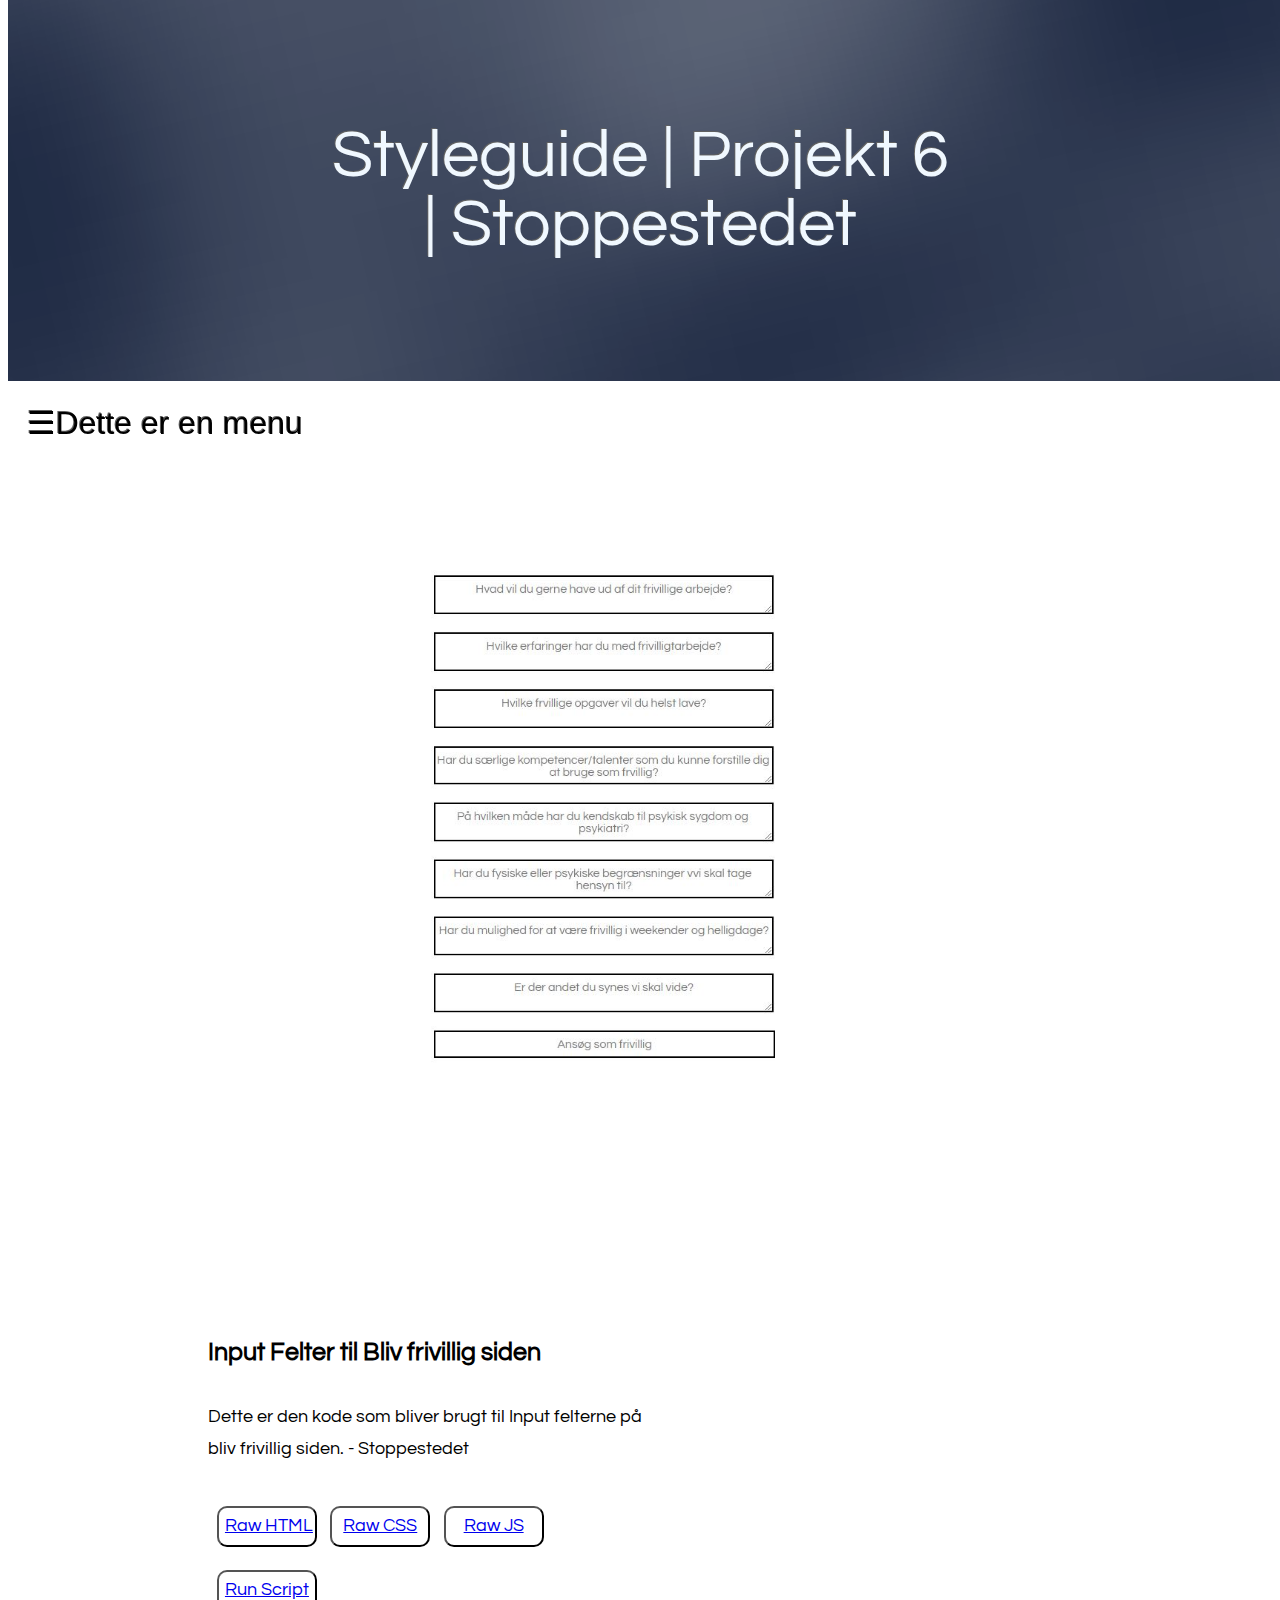
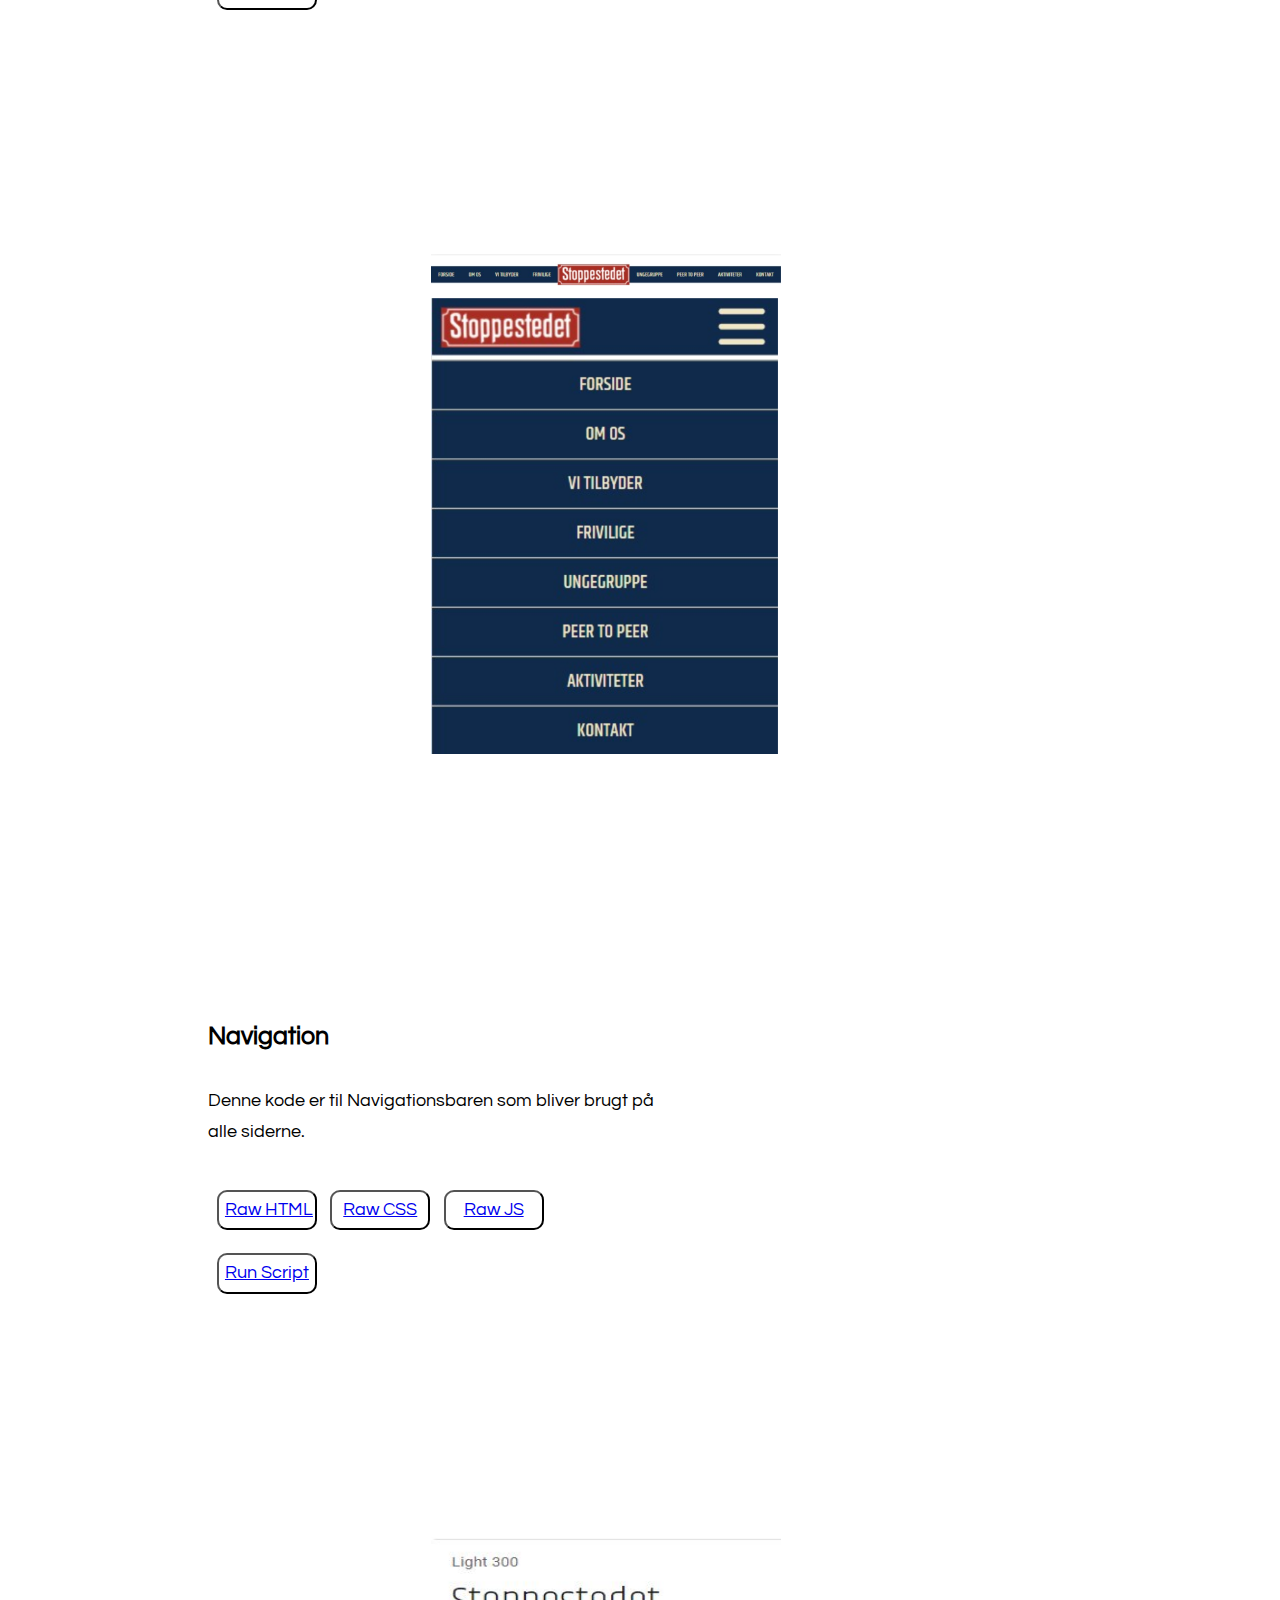
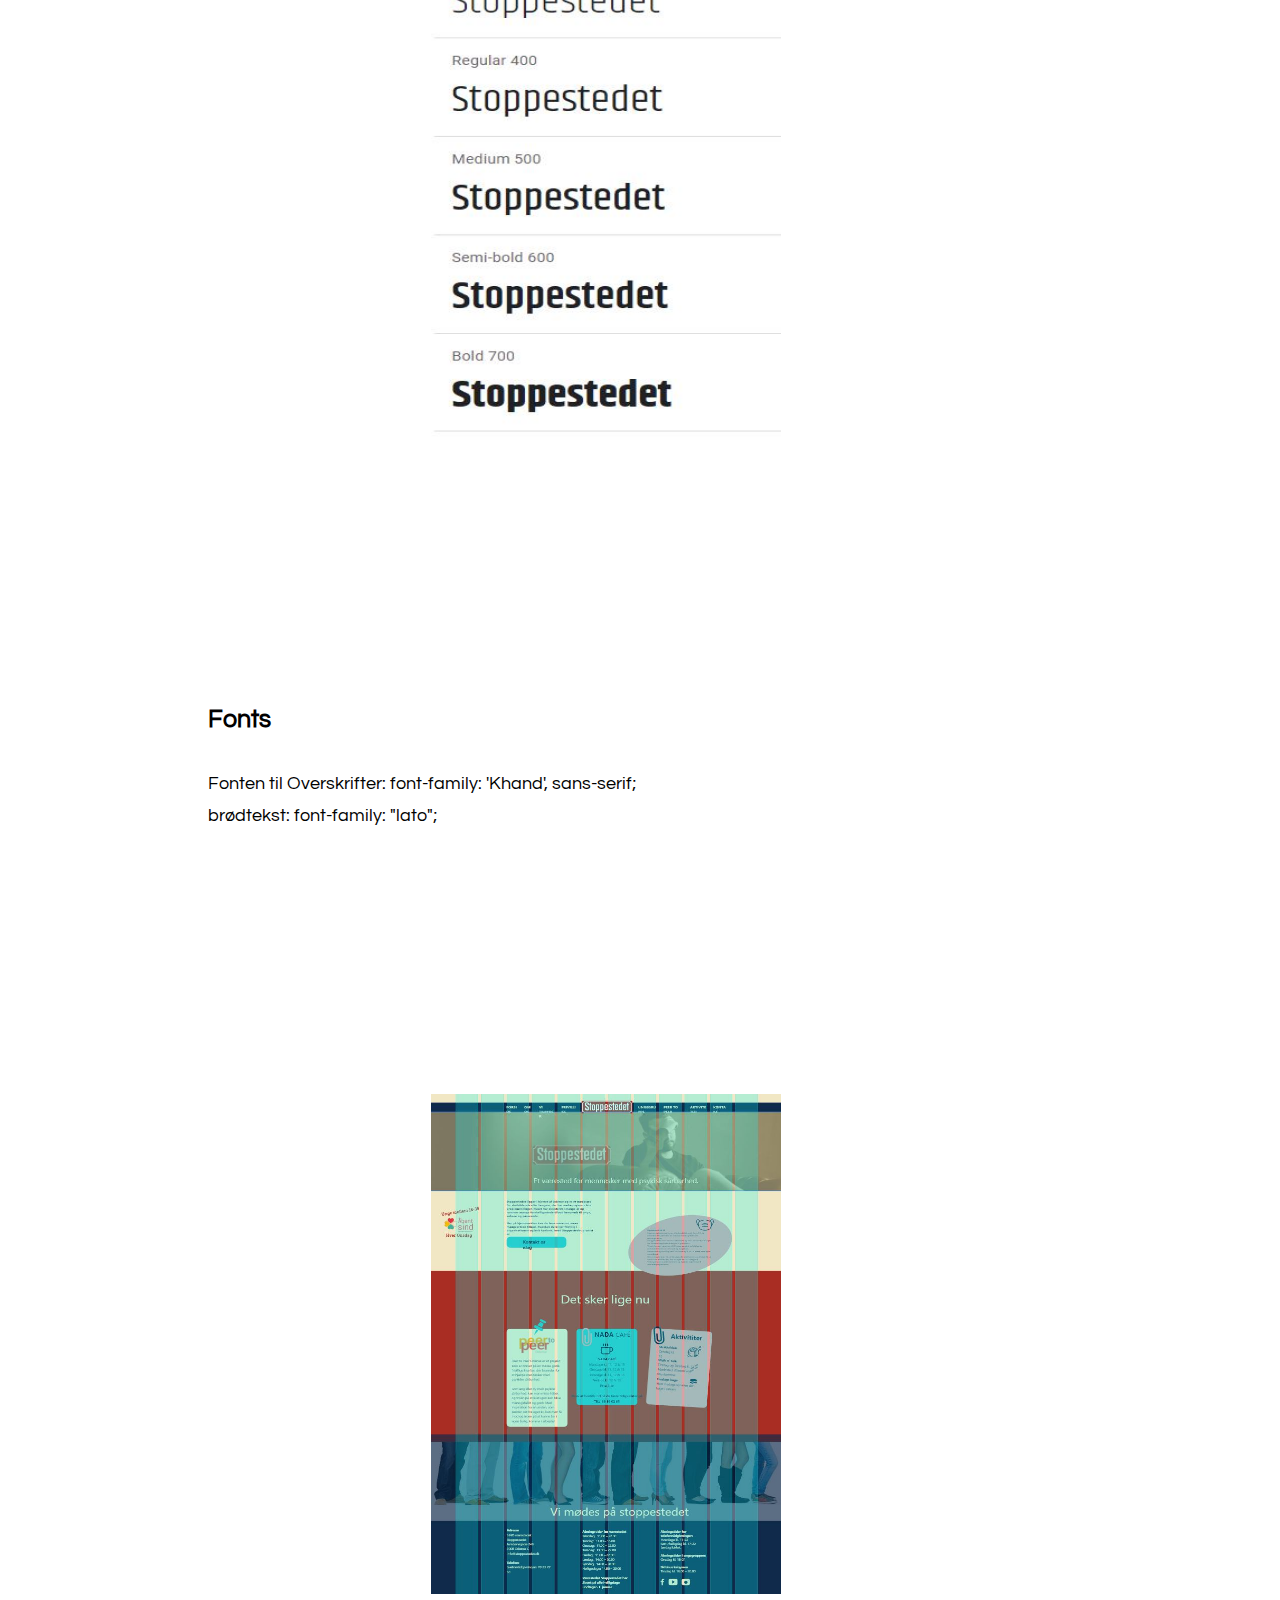
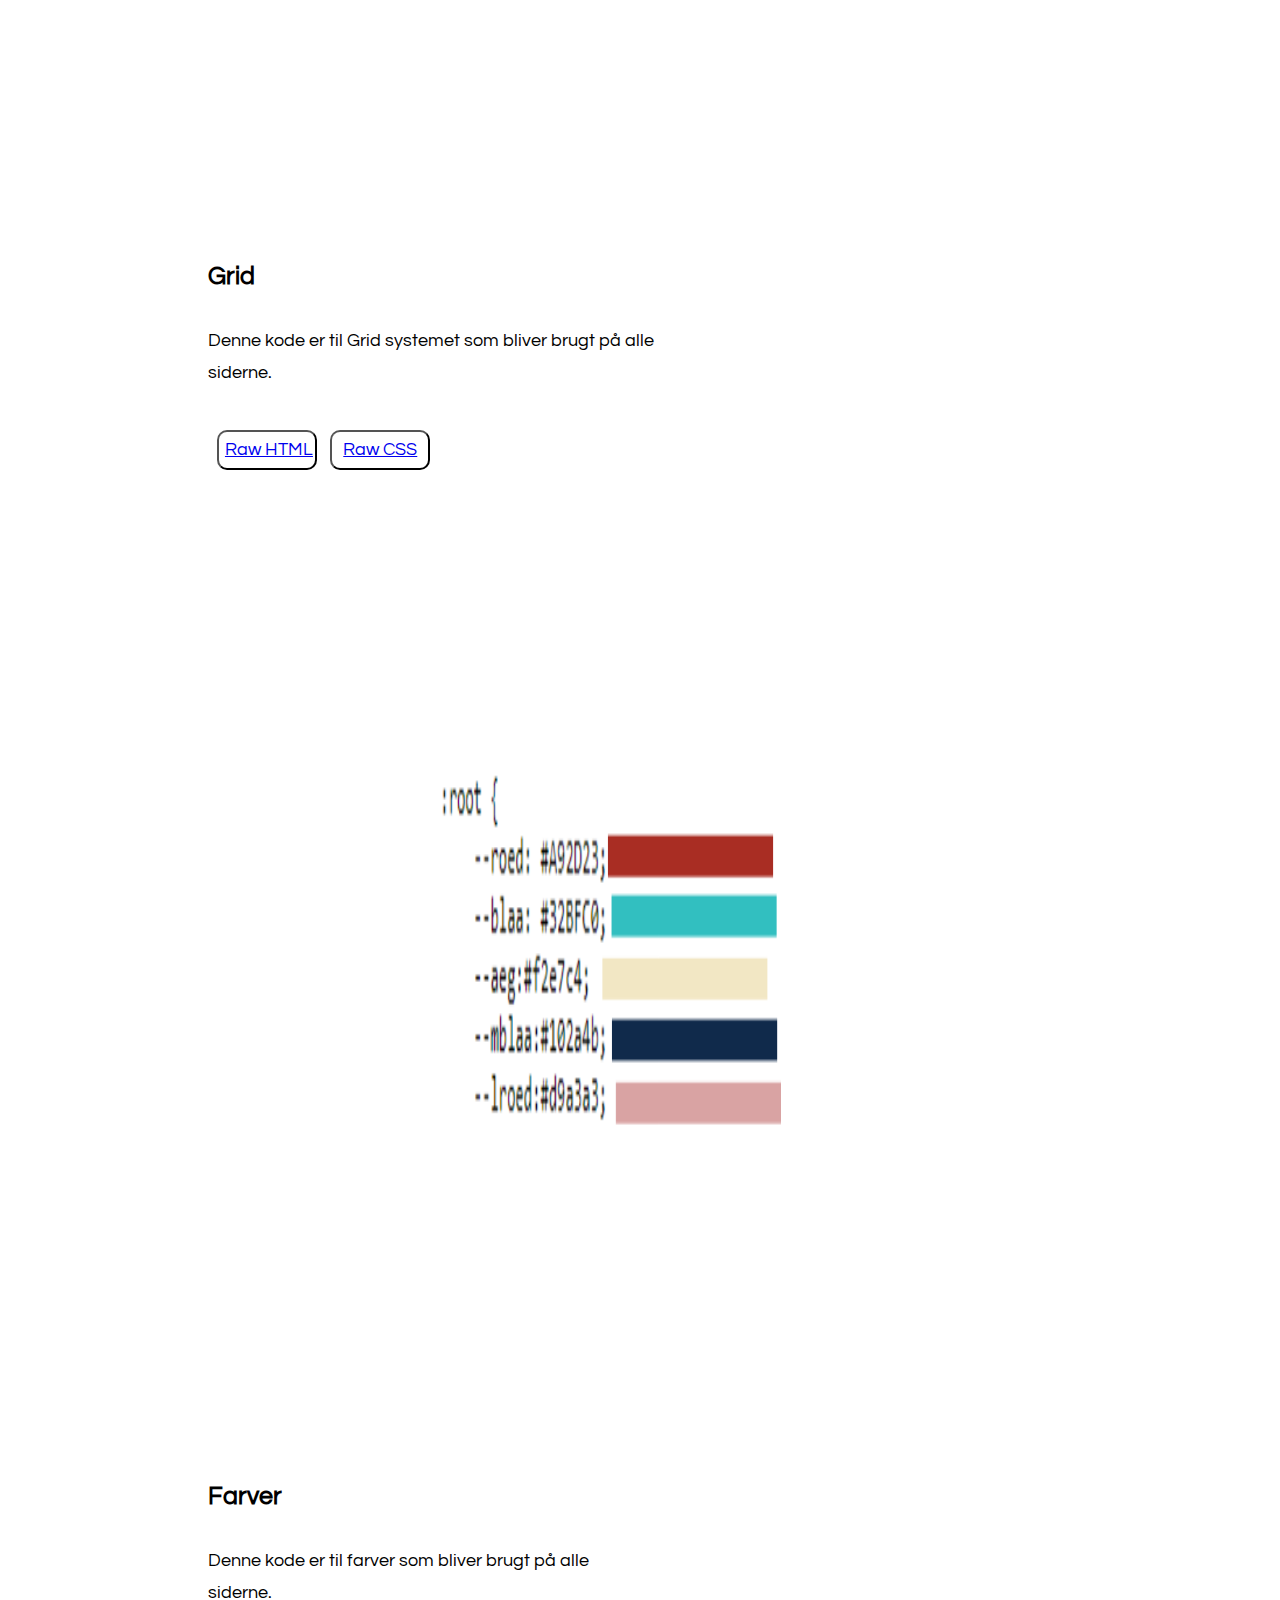
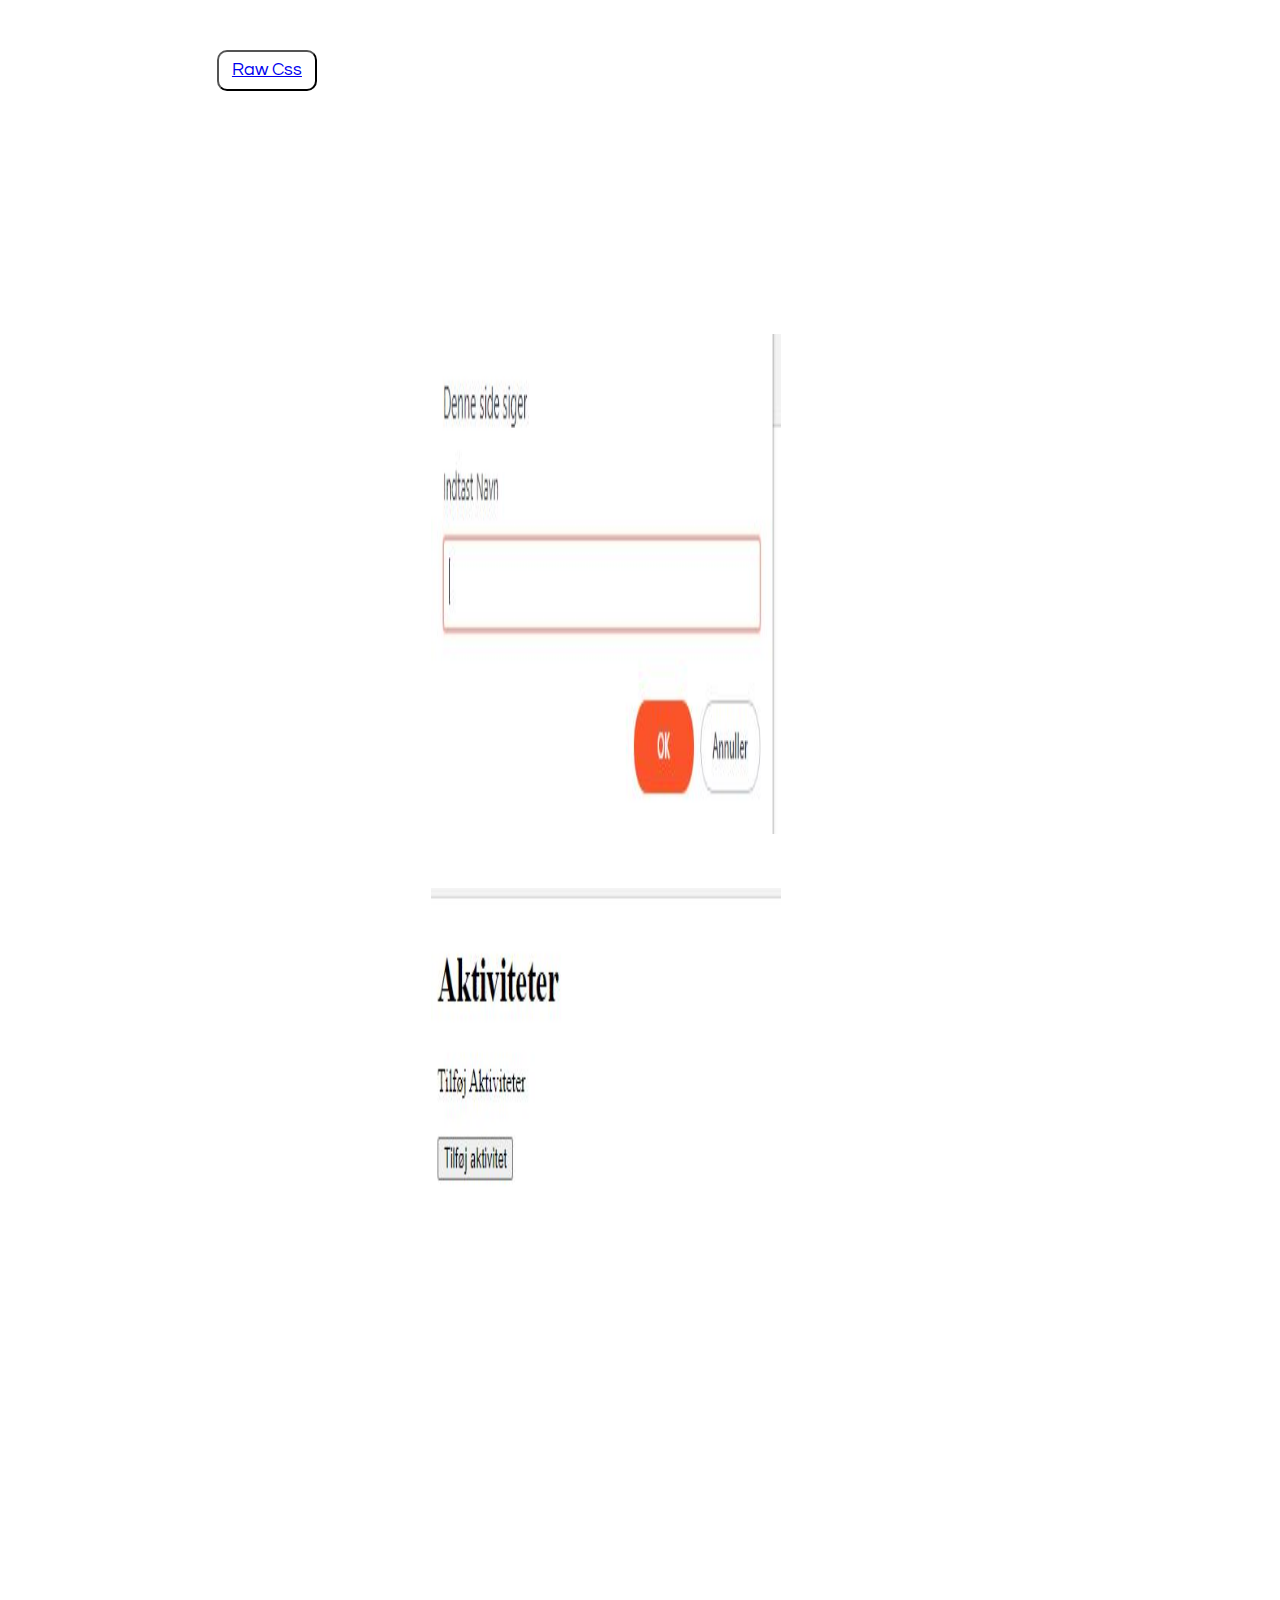
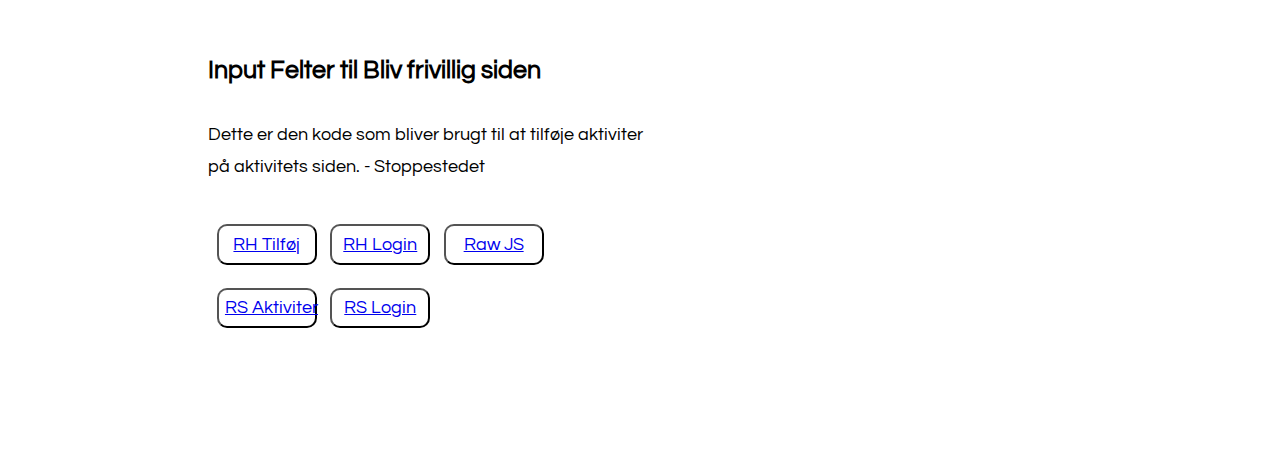
<file: index.html>
<!DOCTYPE html>
<html lang="en">

<head>
    <meta charset="UTF-8">
    <meta name="viewport" content="width=device-width, initial-scale=1.0">
    <title>Styleguide | Stoppestedet | Projekt 6</title>
    <link rel="stylesheet" href="Css/styler.css">
    <link href="https://fonts.googleapis.com/css2?family=Questrial&display=swap" rel="stylesheet">
    <link href="https://fonts.googleapis.com/css2?family=Khand&display=swap" rel="stylesheet">
    <script src="Js/javasovs.js" defer></script>
</head>
<header>
    <div class="headeren">
        <img src="pictures/filter.png" alt="header">
        <div class="centered">Styleguide | Projekt 6 | Stoppestedet</div>
    </div>
</header>
<nav class="stickytopbar">
    <div id="topbar">
        <div id="sections_btn_holder">
            <button onclick="toggleNavPanel('sections_panel')"><span id="navarrow">&#9776;Dette er en
                    menu</span></button>
        </div>
        <div id="sections_panel">
            <div>
                <div class="containerx">
                    <!--ikke noget bedre end classes med navngivning som ikke er relevant for indholdet :) -->
                    <p class="styleguide">Styleguide Projekt 6</p>

                    <p><a href="#form" class="navigation">Form imput</a></p>

                    <p><a href="#menubar" class="buttons">Menu bar</a></p>

                    <p><a href="#fonts" class="footer">fonts</a></p>

                    <p><a href="#grid" class="Application_form">Css Grid</a></p>

                    <p><a href="#colours" class="image_slider">colours</a></p>

                    <p><a href="#aktivitert" class="aktiviter">aktiviter</a></p>


                </div>
            </div>
        </div>
    </div>
</nav>

<body>
    <main>
        <article>
            <section id="form" class="main_content">
                <ul>
                    <li>
                        <img src="pictures/forminput.JPG" alt="Form felter">
                    </li>
                    <li>
                        <span>
                            <h5>Input Felter til Bliv frivillig siden</h5>
                            <p class="margintopparagraf">Dette er den kode som bliver brugt til Input felterne på
                                bliv frivillig siden. - Stoppestedet
                            </p>
                            <button type=“button”><a
                                    href="https://raw.githubusercontent.com/Xarzie/Projekt6Styleguide/main/raw%20html/index.html"
                                    target="new">Raw
                                    HTML</a></button>
                            <button type=“button”><a
                                    href="https://raw.githubusercontent.com/Xarzie/Projekt6Styleguide/main/Raw%20Css/stylesovs.css"
                                    target="new">Raw
                                    CSS</a></button>
                            <button type=“button”><a
                                    href="https://raw.githubusercontent.com/Xarzie/Projekt6Styleguide/main/raw%20java/javasovs.js"
                                    target="new">Raw
                                    JS</a></button>
                            <button type=“button”><a href="Runscripts/form.html" target="new">Run Script</a></button>
                        </span>
                    </li>
                </ul>
            </section>
            <section id="menubar" class="main_content">
                <ul>
                    <li>
                        <img src="pictures/navigationsbaren.png" alt="menu bar">
                    </li>
                    <li>
                        <span>
                            <h5>Navigation</h5>
                            <p class="margintopparagraf">Denne kode er til Navigationsbaren som bliver brugt
                                på alle siderne.
                            </p>
                            <button type=“button”><a
                                    href="https://raw.githubusercontent.com/Xarzie/Projekt6Styleguide/main/raw%20html/LasseMenubarHtml"
                                    target="new">Raw
                                    HTML</a></button>
                            <button type=“button”><a
                                    href="https://raw.githubusercontent.com/Xarzie/Projekt6Styleguide/main/Raw%20Css/Lassemenubarcss"
                                    target="new">Raw
                                    CSS</a></button>
                            <button type=“button”><a
                                    href="https://raw.githubusercontent.com/Xarzie/Projekt6Styleguide/main/raw%20java/lassemenubarjs"
                                    target="new">Raw
                                    JS</a></button>
                            <button type=“button”><a href="Runscripts/menubar.html" target="new">Run Script</a></button>
                        </span>
                    </li>
                </ul>
            </section>
            <section id="fonts" class="main_content">
                <ul>
                    <li>
                        <img src="pictures/stoppestedetfont.JPG" alt="fonterne">
                    </li>
                    <li>
                        <span>
                            <h5>Fonts</h5>
                            <p class="margintopparagraf">Fonten til Overskrifter: font-family: 'Khand', sans-serif;
                                <br> brødtekst: font-family: "lato";

                            </p>
                        </span>
                    </li>
                </ul>
            </section>
            <section id="grid" class="main_content">
                <ul>
                    <li>
                        <img src="pictures/grid.JPG" alt="gridsystem">
                    </li>
                    <li>
                        <span>
                            <h5>Grid</h5>
                            <p class="margintopparagraf">Denne kode er til Grid systemet som bliver brugt
                                på alle siderne.
                            </p>
                            <button type=“button”><a
                                    href="https://raw.githubusercontent.com/Xarzie/Projekt6Styleguide/main/raw%20html/Grid%20system%20forside"
                                    target="new">Raw
                                    HTML</a></button>
                            <button type=“button”><a
                                    href="https://raw.githubusercontent.com/Xarzie/Projekt6Styleguide/main/Raw%20Css/Gridsystemforside"
                                    target="new">Raw
                                    CSS</a></button>

                        </span>
                    </li>
                </ul>
            </section>
            <section id="colours" class="main_content">
                <ul>
                    <li>
                        <img src="pictures/farverstoppestedet.png" alt="gridsystem">
                    </li>
                    <li>
                        <span>
                            <h5>Farver</h5>
                            <p class="margintopparagraf">Denne kode er til farver som bliver brugt
                                på alle siderne.
                            </p>
                            <button type=“button”><a
                                    href="https://raw.githubusercontent.com/Xarzie/Projekt6Styleguide/main/Raw%20Css/rawfarver"
                                    target="new">Raw
                                    Css</a></button>
                        </span>
                    </li>
                </ul>
            </section>
            <section id="aktivitert" class="main_content">
                <ul>
                    <li>
                        <img src="pictures/login.JPG" alt="aktiviter">
                        <img src="pictures/tilføjaktivitet.JPG" alt="aktiviter">
                    </li>
                    <li>
                        <span>
                            <h5>Input Felter til Bliv frivillig siden</h5>
                            <p class="margintopparagraf">Dette er den kode som bliver brugt til at tilføje aktiviter på
                                aktivitets siden. - Stoppestedet
                            </p>
                            <button type=“button”><a
                                    href="https://raw.githubusercontent.com/Xarzie/Projekt6Styleguide/main/raw%20html/Khanapolaktiviteter"
                                    target="new">RH Tilføj
                                </a></button>
                            <button type=“button”><a
                                    href="https://raw.githubusercontent.com/Xarzie/Projekt6Styleguide/main/raw%20html/KhanapolLogin"
                                    target="new">RH Login</a></button>
                            <button type=“button”><a
                                    href="https://raw.githubusercontent.com/Xarzie/Projekt6Styleguide/main/raw%20java/KhanapolJavascript"
                                    target="new">Raw JS</a></button>
                            <button type=“button”><a href="Runscripts/aktiviteter.html" target="new">RS
                                    Aktiviter</a></button>
                            <button type=“button”><a href="Runscripts/Login side.html" target="new">RS
                                    Login</a></button>
                        </span>
                    </li>
                </ul>
            </section>
</body>

</html>
</file>
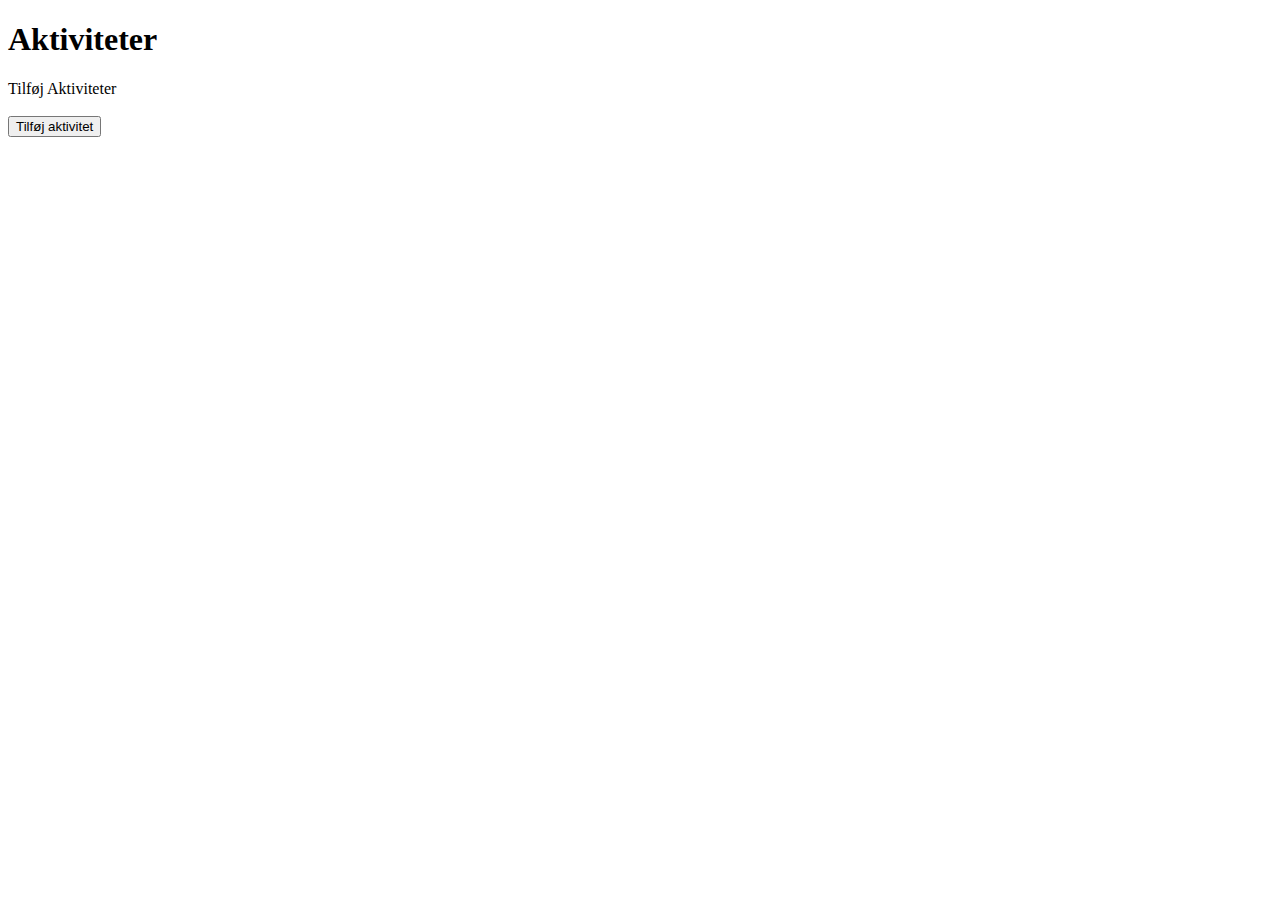
<file: Runscripts/aktiviteter.html>
<!DOCTYPE html>
<html lang="en">
<head>
    <meta charset="UTF-8">
    <meta name="viewport" content="width=device-width, initial-scale=1.0">
    
    <title>Tilføj aktivitet</title>
</head>
<body>
    <h1>Aktiviteter</h1>
    <span>Tilføj Aktiviteter</span><br><br>

   <!--  <form id="myForm" action="/aktiviteter.html">
        Aktivitetsnavn: <input type="text" namePromt="fname"><br>
        Aktivitets beskrivelse: <input type="text" passwordPromt="lname"><br>
Aktivitets sted: <input type="text" passwordPromt="lname"><br>
Aktivitets tidspunkt: <input type="text" passwordPromt="lname"><br><br>
        <input type="button" onclick="nyAktivitetFormular()" value="Submit form">
      </form>  -->
      
      <button id="kontaktKnap" onclick="kontaktFormular()">Tilføj aktivitet</button>
        <p id="number"></p>
</body>
</html>
</file>
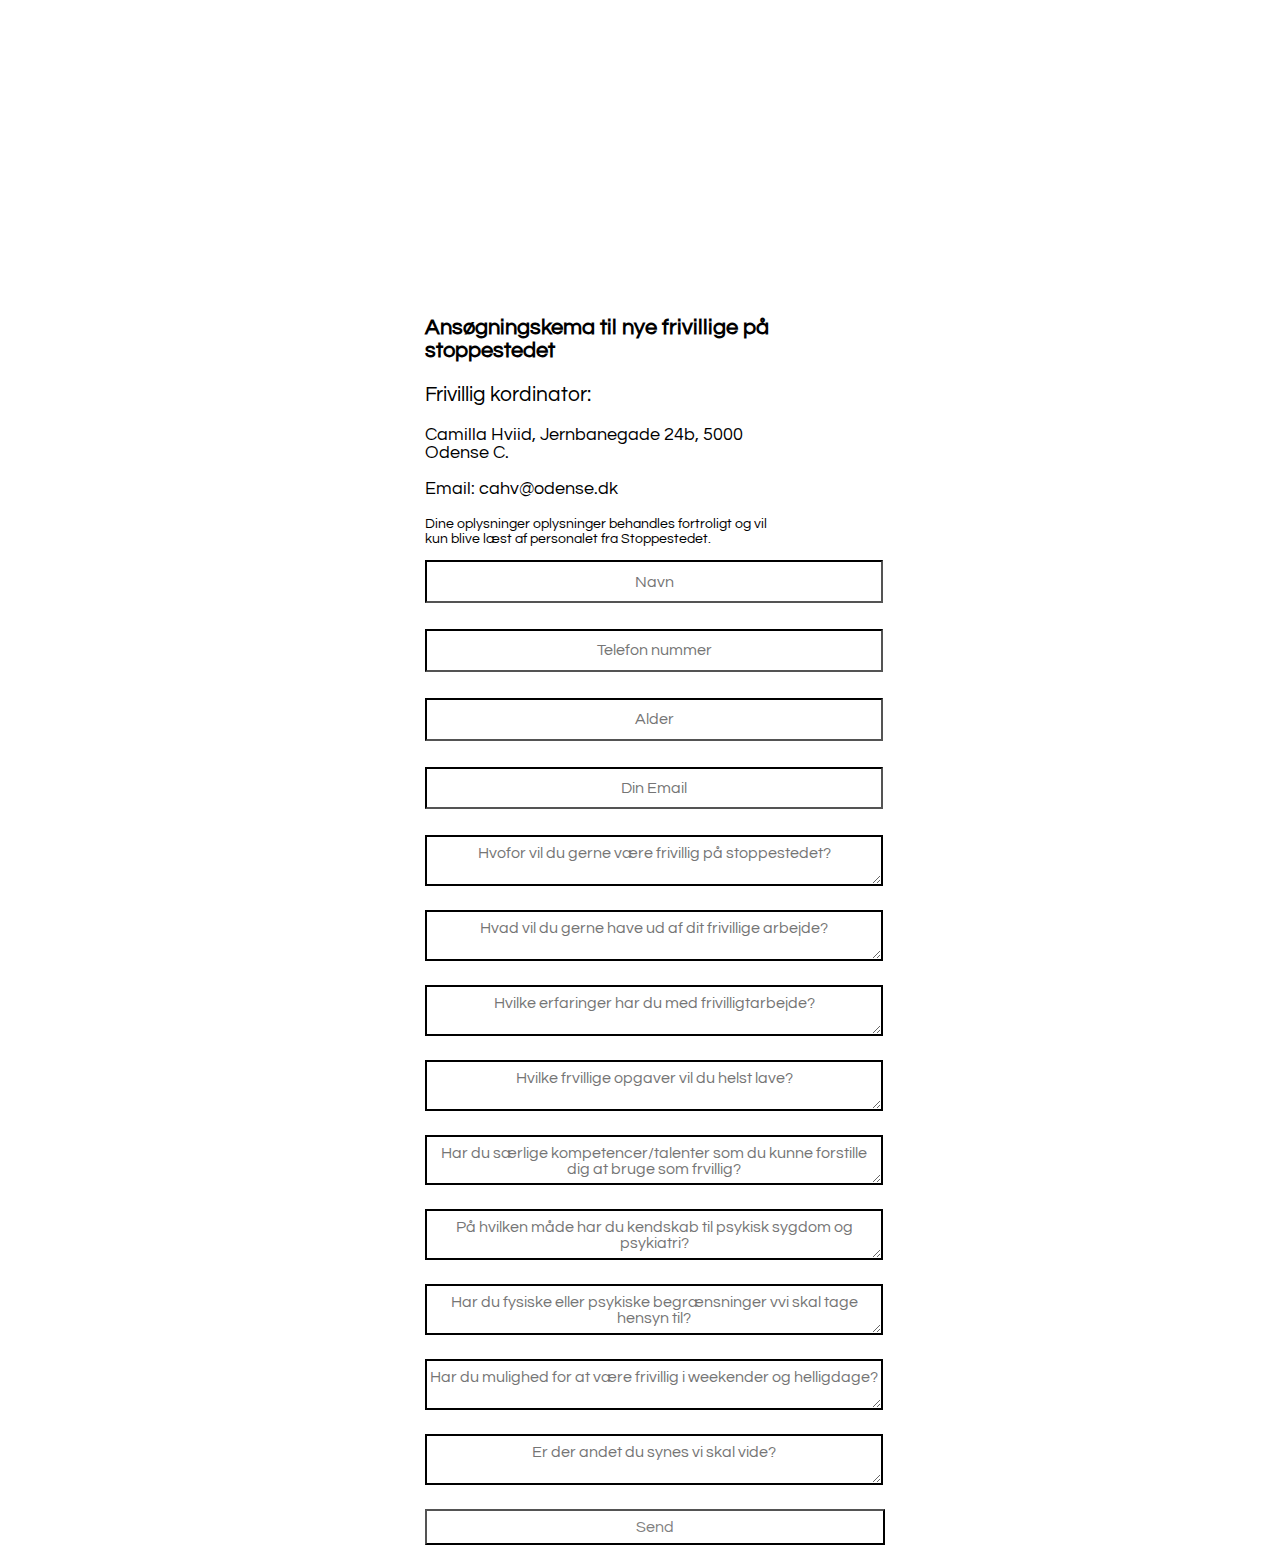
<file: Runscripts/form.html>
<!DOCTYPE html>
<html lang="en">

<head>
    <meta charset="UTF-8">
    <meta name="viewport" content="width=device-width, initial-scale=1.0">
    <title>forms</title>
    <link href="https://fonts.googleapis.com/css2?family=Questrial&display=swap" rel="stylesheet">
    <!--font-family: 'Questrial', sans-serif;-->
    <script src="javasovs.js" defer></script>
    <link rel="stylesheet" href="stylesovs.css">
</head>

<body>
    <div>
        <section class="contactus">
            <ul>
                <li>
                    <h3>Ansøgningskema til nye frivillige på stoppestedet</h3>

                    <p class="fat">Frivillig kordinator:</p>
                    <p class="textform">Camilla Hviid, Jernbanegade 24b, 5000 Odense C. <br><br>
                        Email: cahv@odense.dk</p>
                    <p class="smallfat">
                        Dine oplysninger oplysninger behandles fortroligt og vil kun blive læst af personalet
                        fra Stoppestedet.
                    </p>

                    <form class="contact-form" action="sendbesked.php" method="post">
                        <input id="ditnavn" type="text" name="name" placeholder="Navn" onkeyup="kunbogstavernavn(this)">
                        <div class="tekstsizeiforkerttegnnavn" id="forkerttegn"></div>
                        <br>
                        <input id="jegkanlital" type="text" name="telefon" placeholder="Telefon nummer"
                            onkeyup="kunbogstavnumber(this)">
                        <div class="tekstsizeiforkerttegnnavn" id="forkertnummerbro"></div>
                        <br>
                        <input id="jegkanlital" type="text" name="telefon" placeholder="Alder"
                            onkeyup="kunbogstavnumberalder(this)">
                        <div class="tekstsizeiforkerttegnnavn" id="forkertalderbro"></div>
                        <br>
                        <input id="kuntal" type="text" name="email" placeholder="Din Email"
                            onkeyup="kunbogstavermail(this)">
                        <div class="tekstsizeiforkerttegnnavn" id="forkerttegnmail"></div>
                        <br>
                        <textarea name="message"
                            placeholder="Hvofor vil du gerne være frivillig på stoppestedet?"></textarea>
                        <br>
                        <textarea name="message"
                            placeholder="Hvad vil du gerne have ud af dit frivillige arbejde?"></textarea>
                        <br>
                        <textarea name="message"
                            placeholder="Hvilke erfaringer har du med frivilligtarbejde?"></textarea>
                        <br>
                        <textarea name="message" placeholder="Hvilke frvillige opgaver vil du helst lave?"></textarea>
                        <br>
                        <textarea name="message"
                            placeholder="Har du særlige kompetencer/talenter som du kunne forstille dig at bruge som frvillig?"></textarea>
                        <br>
                        <textarea name="message"
                            placeholder="På hvilken måde har du kendskab til psykisk sygdom og psykiatri?"></textarea>
                        <br>
                        <textarea name="message"
                            placeholder="Har du fysiske eller psykiske begrænsninger vvi skal tage hensyn til?"></textarea>
                        <br>
                        <textarea name="message"
                            placeholder="Har du mulighed for at være frivillig i weekender og helligdage?"></textarea>
                        <br>
                        <textarea name="message" placeholder="Er der andet du synes vi skal vide?"></textarea>
                        <br>
                        <button id="glidebane" type="sumbit" name="submit"></button>
                    </form>
                </li>
            </ul>
        </section>
    </div>

</body>

</html>
</file>
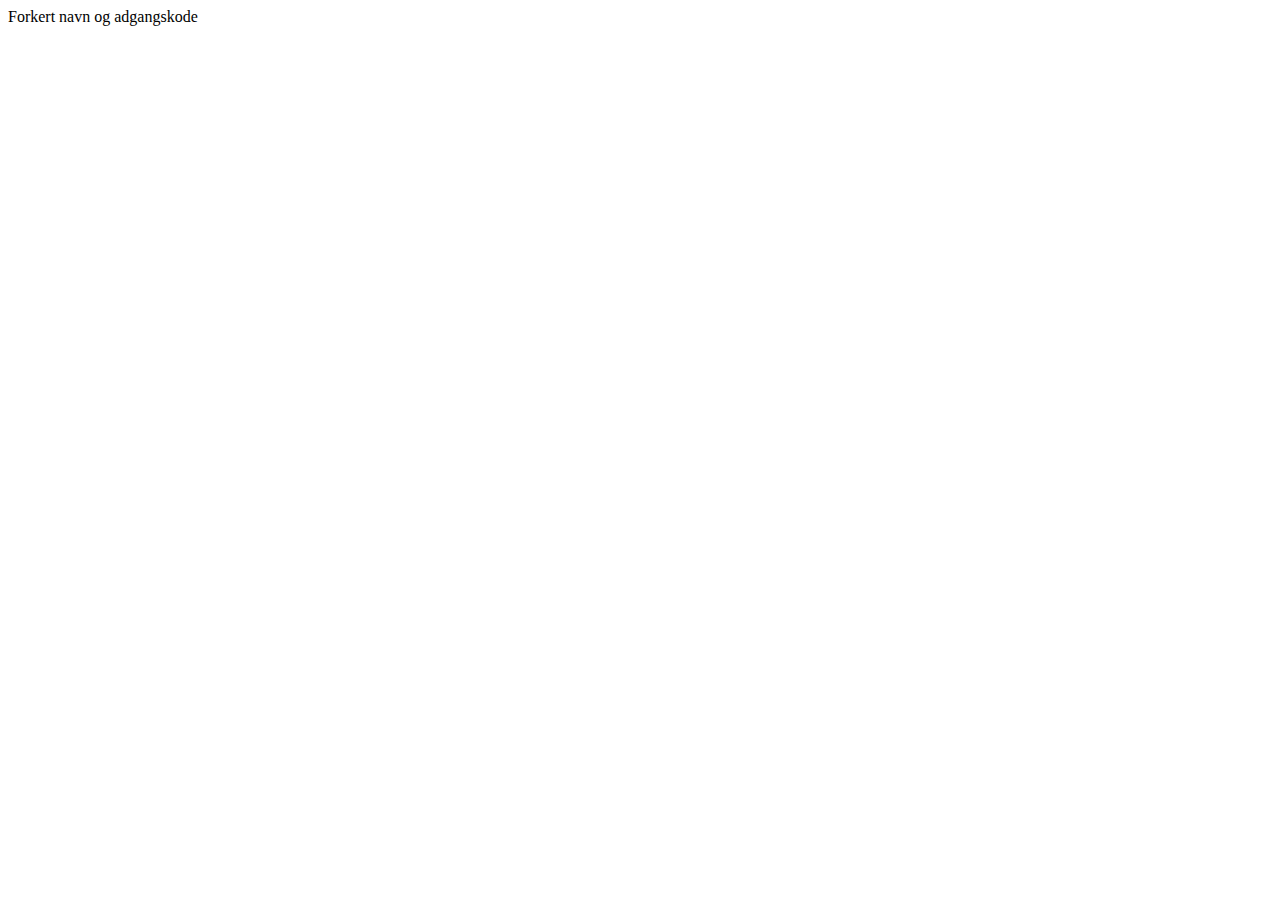
<file: Runscripts/Login side.html>
<!DOCTYPE html>
<html lang="en">
<head>
    <meta charset="UTF-8">
    <meta name="viewport" content="width=device-width, initial-scale=1.0">
    <title>Aktiviteter Log ind</title>
    <script src="login.js" defer></script>
</head>
<body>
    
    <h2>Log ind for at tilføje aktiviteter</h2>

  
      

</body>
</html>
</file>
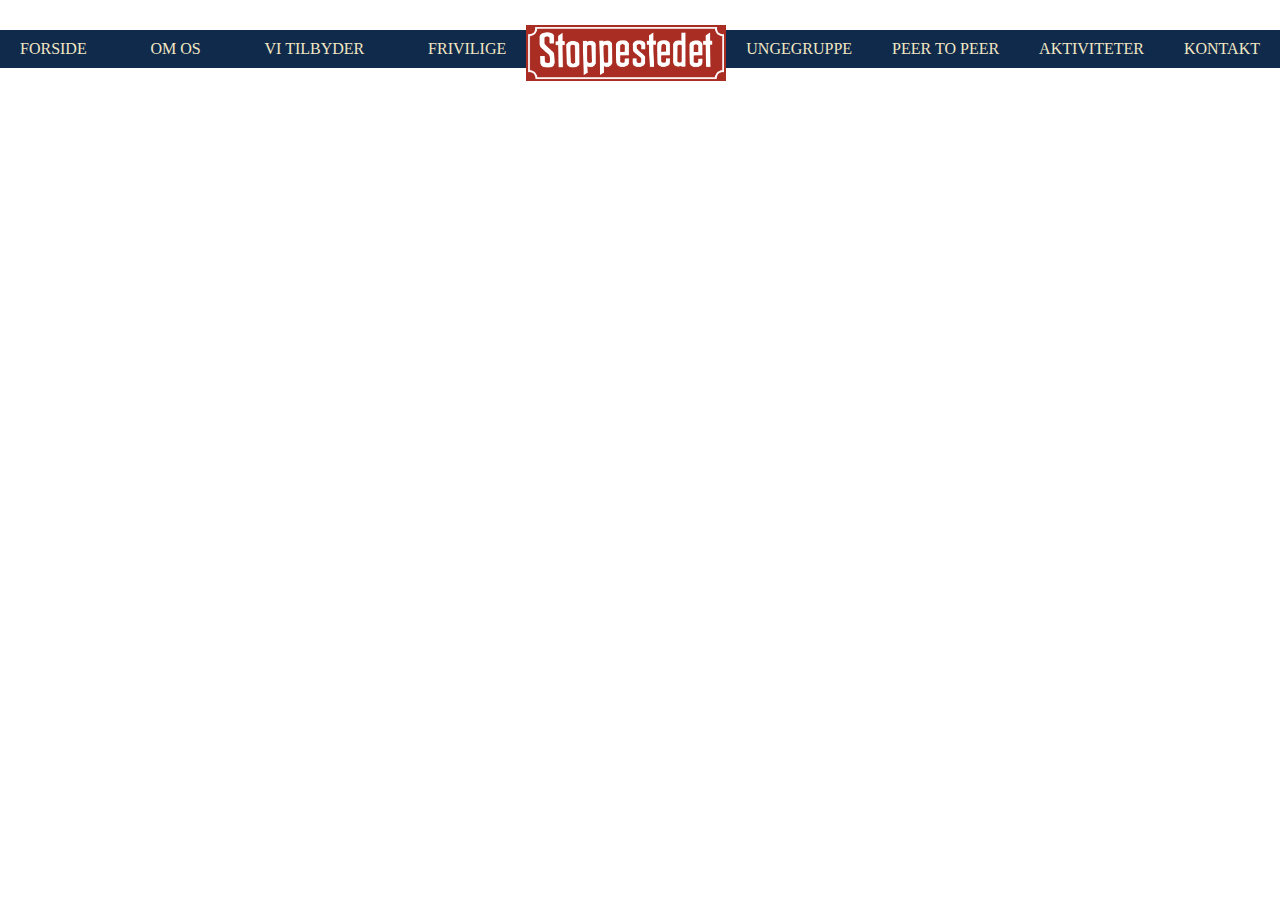
<file: Runscripts/menubar.html>
<!DOCTYPE html>
<html lang="en">

<head>
    <meta charset="UTF-8">
    <meta name="viewport" content="width=device-width, initial-scale=1.0">
    <title>Stoppestedet</title>
    <link rel="stylesheet" href="menubar.css">
    <link rel="icon" type="image/svg" href="favicon-02-01.svg" />
    <script src="menubar.js" defer></script>

</head>

<body>
    <nav>
        <ul class="menu-bar" id="menuBar1">
            <!--menu-baren bliver lavet fra mb_js.js, fra menu1-->
        </ul>
        <a href="forside.html"><img src="stoppestedet_logo.png" alt="stoppestedet_logo"></a>
        <ul class="menu-bar" id="menuBar2">
            <!--menu-baren bliver lavet fra mb_js.js, fra menu2-->
        </ul>
        <div class="burger_menu" onclick="show_hide()">
            <!-- burger bar container -->
            <div class="btn_burger_menu">
                <!-- burger bar  -->
            </div>
        </div>
        <ul id="drop-content">
            <!-- mobil ul menu / dropdown -->
        </ul>
    </nav>

</body>

</html>
</file>
<file: Css/styler.css>
/* menu */

html {
  scroll-behavior: smooth; 
}

.headeren {
  width: auto;
  margin-bottom: 1%;
  position: relative;
  text-align: center;
  margin-top: -1%;
}
.centered {
  position: absolute;
  top: 50%;
  left: 50%;
  transform: translate(-50%, -50%);
  color: aliceblue;
  font-family: 'Questrial', sans-serif;
  text-shadow: -1px -1px 0 #606060;
  font-size: 4.2em;
}


.containerx {
    position: absolute;
    top: 15px;
    left: 0px;
    }
  /* ignorer det her - aner faktisk ikke hvorfor det stadig er her 
  .backgroundmenuaside {
    max-width: 324px;
    position: absolute;
    opacity: 90%;
    height: 100%;
    top: 55px;
  } */
  
    /* knappen til container */
  
      div#topbar > #sections_btn_holder{
      
        width:100x;
        height:46px;
        padding-top:5px;
        padding-bottom: 5px; 
        z-index: 20000;
        margin-left: 1%;
        }
  
        div#topbar > #sections_btn_holder > button{ 
        color: #000;
        text-shadow: -1px -1px 0 #606060;
        text-decoration: none;
        font-size: 32px;
        padding-right: 15px;
        outline: none; 
        border: none;
        background-color: #eeeeee00;
        margin-left: -0%;
        }
        
        div#topbar > #sections_panel{
        position: absolute;
        height: 0px;
        width: 320px;
        background: gray;
        top: 60px;
        overflow:hidden;
        z-index:10000;
        transition: height 0.3s cubic-bezier(.24,.57,.91,.74) 0s;
        margin-left: -0%;
        }
      
      div#topbar > #sections_panel > div{
      background: gray;
      height:540px; /* value skal være mindre en Js value i function - kan ændre hvis menu skal være større */
      }
      /* gør den klistert */
     .stickytopbar {
        position: sticky;
        top: 0;
        margin-left: -0%;
      }
  /* indholdet i burger menu */    
  
  .backgroundmenu {
    box-shadow: gray;
    opacity: 90%;
    position: absolute;
    top: -20px;
    left: 20%;
    max-width: 320px;
    height: 620px;
  }
    .styleguide {
      position: absolute;
      top: 0px;
      left: 35px;
      font-size: 1.6em;
      font-family: 'Questrial', sans-serif;
      color: whitesmoke;
      white-space: nowrap;
      text-shadow: -1px -1px 0 #292929;
      text-decoration: none;
    }
    .navigation {
      position: absolute;
      top: 70px;
      left: 35px;
      font-size: 1.4em;
      font-family: 'Questrial', sans-serif;
      color: whitesmoke;
      text-shadow: -1px -1px 0 #292929;
      white-space: nowrap;
      text-decoration: none;
    }
    .buttons {
      position: absolute;
      top: 120px;
      left: 35px;
      font-size: 1.4em;
      font-family: 'Questrial', sans-serif;
      color: whitesmoke;
      white-space: nowrap;
      text-shadow: -1px -1px 0 #292929;
      text-decoration: none;
    }
    .footer {
      position: absolute;
      top: 170px;
      left: 35px;
      font-size: 1.4em;
      font-family: 'Questrial', sans-serif;
      color: whitesmoke;
      white-space: nowrap;
      text-shadow: -1px -1px 0 #292929;
      text-decoration: none;
    }
    .Application_form {
      position: absolute;
      top: 220px;
      left: 35px;
      font-size: 1.4em;
      font-family: 'Questrial', sans-serif;
      color: whitesmoke;
      white-space: nowrap;
      text-shadow: -1px -1px 0 #292929;
      text-decoration: none;
    }
    .image_slider {
      position: absolute;
      top: 270px;
      left: 35px;
      font-size: 1.4em;
      font-family: 'Questrial', sans-serif;
      color: whitesmoke; 
      white-space: nowrap;
      text-shadow: -1px -1px 0 #292929;
      text-decoration: none;
    }
    .aktiviter {
      position: absolute;
      top: 320px;
      left: 35px;
      font-size: 1.4em;
      font-family: 'Questrial', sans-serif;
      color: whitesmoke;
      white-space: nowrap;
      text-shadow: -1px -1px 0 #292929;
      text-decoration: none;
    }
   


    /* Contactus Float for all article Content. */ 
.main_content{
    margin-top: -200px;
  }
 
  .overSkrift {
    font-weight: bold;
    font-size: 1.1em;
  }
  
  .main_content ul{
    padding: 0;
    margin-left: 200px;
    margin-bottom: 250px;
  }
  
  .main_content li{
    float: left;
    width: 42%;
    margin-right: 100px;
    list-style-type: none; 
    margin-bottom: -10%;
    margin-top: 300px;
  }
  .main_content li img{
    width: 350px;
    margin-bottom: 50px;
    margin-left: 50%;
    height: 500px;
  }
  .main_content li span {
  line-height: 1.8;
  font-size: 1.1em;
  }
  .main_content li span p {
    margin-top: 0%;
  }
 
  .main_content ul:after{
    content: "";
    display: block;
    clear: both;
  }
      .main_content button:hover {
        font-family: 'Questrial', sans-serif;
        text-decoration: underline;
        border-color: orange;
        background-color: orange;
        color: white;
        font-weight: 600;
        cursor: pointer;
      }
      .main_content h5 {
        font-size: 1.4em;
        margin-top: 3%;
        font-family: 'Questrial', sans-serif;
        margin-bottom: 6%;
      }
      .main_content button {
        text-decoration: none;
        font-family: 'Questrial', sans-serif;
        width: 100px;
        height: 2.3em;
        text-align: center;
        outline: none;
        color: gray;
        border-color: black;
        font-size: 1em;
        margin-top: 23px;
        background-color: white;
        white-space: nowrap;
        margin-left: 2%;
        border-radius: 10px;
        }

        .margintopparagraf {
        font-family: 'Questrial', sans-serif;
}
</file>
<file: Runscripts/stylesovs.css>
.contactus ul{
    padding: 0;
    margin-left: 33%;
  }
  
  .contactus li{
    float: left;
    width: 42%;
    margin-right: 8%;
    list-style-type: none; 
    margin-bottom: -10%;
    margin-top: 300px;
  }
  
  .contactus li img{
    width: 80%;
    margin-bottom: 50px;
    margin-left: 25%;
    height: 516px;
   
  }
  
  .contactus li div {
  line-height: 1.8;
  font-size: 1.1em;
  
  }
  
  .contactus h3 {
    font-size: 1.4em;
    margin-top: -0%;
    font-family: 'Questrial', sans-serif;
   
  }
  .contactus li div p {
    margin-top: -3%;
  }
  .textform {
    font-size: 1.1em;
    font-weight: 300;
    font-family: 'Questrial', sans-serif;
  }
  .fat {
    font-size: 1.3em;
    font-weight: 500;
    font-family: 'Questrial', sans-serif;
  }
  .smallfat {
    font-size: 0.9em;
    font-weight: 200;
    font-family: 'Questrial', sans-serif;

  }
 
  
  .contactus ul:after{
    content: "";
    display: block;
    clear: both;
  }

  .contact-form input {
    font-family: 'Questrial', sans-serif;
    width: 450px;
    height: 2.3em;
    text-align: center;
    border-color: black;
    outline: none;
    color: gray;
    font-size: 1em;
    margin-bottom: 0.5em;
    }

    .contactus textarea {
      font-family: 'Questrial', sans-serif;
      width: 450px;
      height: 2.3em;
      text-align: center;
      border-color: black;
      border-width: 2px; 
      outline: none;
      color: gray;
      font-size: 1em;
      padding-top: 0.5em;
      margin-bottom: 20px;
      }
      
    .contact-form button {
      font-family: 'Questrial', sans-serif;
      width: 460px;
      height: 2.3em;
      text-align: center;
      outline: none;
      color: gray;
      border-color: black;
      font-size: 1em;
      margin-bottom: 20px;
      background-color: white;
      }
      
      .contact-form button:hover {
        font-family: 'Questrial', sans-serif;
        text-decoration: underline;
        border-color: green;
        background-color: green;
        color: white;
        font-weight: 600;
        cursor: pointer;
      }

    /* bruges til tekst under kontaktmenu */
.tekstsizeiforkerttegnnavn {
    font-size: 0.8em;
    color: red;
    margin-left: 10px;
    font-family: 'Questrial', sans-serif;
  }

 
  #glidebane{
    opacity:0;
    transition:opacity 1.0s cubic-bezier(.24,.57,.91,.74) 0s;
    }
</file>
<file: Runscripts/menubar.css>
:root{
    --red: #A92E23;
    --darkblue: #102A4B;
    --sand: #F2E7C4;
    --white: #fff;
    }
  *{
    margin: 0;
    padding: 0;
    box-sizing: border-box;
    font-family: "Khand", Times, serif;
  }
  /*navigations bar*/
  .burger_menu{
    display: none;
  }
  #drop-content{
    display: none;
  }
  nav{
    display: flex;
    flex-direction: row;
    width:100%;
  }
  nav img{
    width:200px;
    position: absolute;
    margin-top: 25px;
  }
  nav .menu-bar{
    background-color: var(--darkblue);
    display: flex;
    list-style-type: none;
    margin-top: 30px;
    width:100%;
    justify-content: space-between;
  }
  .menu-bar li{
    white-space: nowrap;
  }
  
  nav li a{
    display: inline-block;
    text-decoration: none;
    color: var(--sand);
    font-weight: 500;
    text-transform: uppercase;
    padding:10px 20px 10px 20px;
  }
  
  
    /*padding-right:50px;*/
  
  #menuBar2{
    margin-left:200px;
  }
  
  /*main content*/
  main > div{
    width: 1110px;
    margin: auto;
  }
  
  .menu-bar li:hover{
    background-color: var(--sand);
    transition: 0.4s;
  }
  nav li a:hover{
    color: var(--dankblue);
    transition: 0.4s;
  }
  
  @media only screen and (max-width: 425px) {
    .burger_menu{
      display: block;
    }
    nav{
      background-color: var(--darkblue);
      height:60px;
    }
    #menuBar1,#menuBar2{
      display: none;
    }
    nav img{
      margin-top: 10px;
      margin-left: 10px;
      width: 150px;
    }
    .burger_menu{
      position: relative;
      display: flex;
      align-items: center;
      justify-content: flex-end;
      width: 50px;
      height: 50px;
      margin-left: auto;
      margin-right: 15px;
      margin-top:5px;
    }
    .btn_burger_menu{
      display: flex;
      height: 6px;
      width: 50px;
      border-radius: 5px;
      background-color: var(--sand);
      align-items: center;
  
    }
    .btn_burger_menu::before,
    .btn_burger_menu::after{
      content: '';
      position: absolute;
      width: 50px;
      height: 6px;
      border-radius: 5px;
      background-color: var(--sand);
  }
  
    .btn_burger_menu::before {
      transform: translateY(-16px);
    }
    .btn_burger_menu::after {
      transform: translateY(16px);
    }
  
    #drop-content{
      position: absolute;
      display: flex;
      flex-direction: column;
      width:100%;
      margin-top: 65px;
    }
  
    #drop-content li{
      text-align: center;
      background-color: var(--darkblue);
      border-top: 1px solid var(--sand);
  
      /*padding: 10px 0px 10px 0px;*/
    }
    #drop-content a{
      text-decoration: none;
      color: var(--sand);
      font-size: 20px;
      display: inline-block;
      padding: 10px 0px 10px 0px;
      width:100%;
  
    }
  }
</file>
